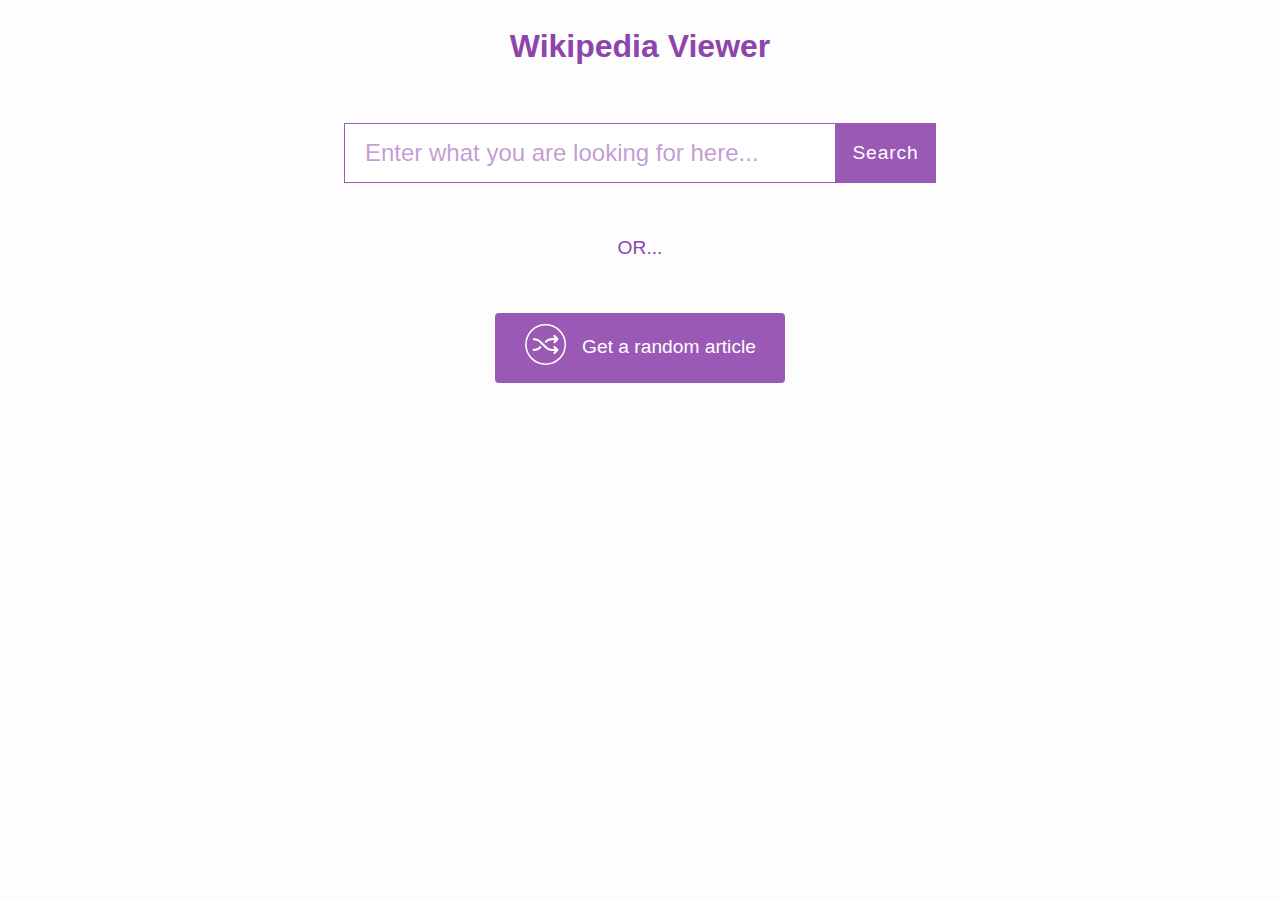
<file: index.html>
<!DOCTYPE html>
<html lang="en"></html>
<head>
  <meta charset="UTF-8"/>
  <meta name="viewport" content="width=device-width, initial-scale=1.0"/>
  <meta http-equiv="X-UA-Compatible" content="ie=edge"/>
  <link rel="stylesheet" href="assets/css/main.css"/>
  <title>My Wikipedia Viewer App</title>
</head>
<body>
  <div class="container">
    <h1>Wikipedia Viewer</h1>
    <form id="searchForm">
      <input id="searchInput" type="text" placeholder="Enter what you are looking for here..." autofocus="autofocus"/>
      <input id="submitForm" type="submit" value="Search"/>
    </form>
    <div id="formResult"></div>
    <div class="or">Or...</div><a id="randomSearch" href="https://en.wikipedia.org/wiki/Special:Random"> 
      <svg xmlns="http://www.w3.org/2000/svg" viewbox="0 0 40 40">
        <style type="text/css">.st1{clip-path:url(#SVGID_2_);}</style>
        <circle cx="20.1" cy="20" r="18.3" class="st0"></circle>
        <g>
          <defs>
            <rect id="SVGID_1_" x="6.3" y="10.9" width="27.8" height="19"></rect>
          </defs>
          <clippath id="SVGID_2_">
            <use xlink:href="#SVGID_1_" style="overflow:visible;"></use>
          </clippath>
          <g class="st1">
            <path d="M9.1 26c-0.6 0-1-0.4-1-1s0.4-1 1-1c2 0 4-0.8 5.4-2.2 0.4-0.4 1-0.4 1.4 0s0.4 1 0 1.4C14.1 25 11.6 26 9.1 26z"></path>
          </g>
          <g class="st1">
            <path d="M20 0C9 0 0 9 0 20s9 20 20 20 20-9 20-20S31 0 20 0zM20 38c-9.9 0-18-8.1-18-18S10.1 2 20 2s18 8.1 18 18S29.9 38 20 38z"></path>
            <path d="M31.8 25.8L29 28.6c-0.2 0.2-0.5 0.3-0.7 0.3 -0.3 0-0.5-0.1-0.7-0.3 -0.4-0.4-0.4-1 0-1.4l1.1-1.1h-2.3c-2.6 0-5-1-6.8-2.8l-5-5c-1.4-1.4-3.4-2.2-5.4-2.2 -0.6 0-1-0.4-1-1s0.4-1 1-1c2.5 0 5 1 6.8 2.8l5 5c1.5 1.4 3.4 2.2 5.4 2.2h2.3L27.6 23c-0.4-0.4-0.4-1 0-1.4s1-0.4 1.4 0l2.8 2.8C32.2 24.7 32.2 25.4 31.8 25.8z"></path>
            <path d="M31.8 15.7L29 18.5c-0.2 0.2-0.5 0.3-0.7 0.3 -0.3 0-0.5-0.1-0.7-0.3 -0.4-0.4-0.4-1 0-1.4l1.1-1.1h-2.3c-2 0-4 0.8-5.4 2.2 -0.2 0.2-0.5 0.3-0.7 0.3 -0.3 0-0.5-0.1-0.7-0.3 -0.4-0.4-0.4-1 0-1.4 1.8-1.8 4.2-2.8 6.8-2.8h2.3l-1.1-1.1c-0.4-0.4-0.4-1 0-1.4s1-0.4 1.4 0l2.8 2.8C32.2 14.6 32.2 15.3 31.8 15.7z"></path>
          </g>
        </g>
      </svg><span>Get a random article</span></a>
  </div>
  <script src="https://code.jquery.com/jquery-3.1.1.min.js" integrity="sha256-hVVnYaiADRTO2PzUGmuLJr8BLUSjGIZsDYGmIJLv2b8=" crossorigin="anonymous"></script>
  <script src="assets/js/functions.js"></script>
</body>
</file>
<file: assets/css/main.css>
@font-face {
  font-family: 'Fira Sans';
  font-style: normal;
  font-weight: 400;
  src: local("Fira Sans"), local("FiraSans-Regular"), url(http://fonts.gstatic.com/s/firasans/v5/EjsrzDkQUQCDwsBtLpcVQZBw1xU1rKptJj_0jans920.woff2) format("woff2");
  unicode-range: U+0000-00FF, U+0131, U+0152-0153, U+02C6, U+02DA, U+02DC, U+2000-206F, U+2074, U+20AC, U+2212, U+2215, U+E0FF, U+EFFD, U+F000;
}

@font-face {
  font-family: 'Fira Sans';
  font-style: normal;
  font-weight: 700;
  src: local("Fira Sans Bold"), local("FiraSans-Bold"), url(http://fonts.gstatic.com/s/firasans/v5/DugPdSljmOTocZOR2CItOhampu5_7CjHW5spxoeN3Vs.woff2) format("woff2");
  unicode-range: U+0000-00FF, U+0131, U+0152-0153, U+02C6, U+02DA, U+02DC, U+2000-206F, U+2074, U+20AC, U+2212, U+2215, U+E0FF, U+EFFD, U+F000;
}

@font-face {
  font-family: 'Fira Mono';
  font-style: normal;
  font-weight: 400;
  src: local("Fira Mono"), local("FiraMono"), url(http://fonts.gstatic.com/s/firamono/v3/SlRWfq1zeqXiYWAN-lnG-pBw1xU1rKptJj_0jans920.woff2) format("woff2");
  unicode-range: U+0000-00FF, U+0131, U+0152-0153, U+02C6, U+02DA, U+02DC, U+2000-206F, U+2074, U+20AC, U+2212, U+2215, U+E0FF, U+EFFD, U+F000;
}

/*! normalize.css v3.0.2 | MIT License | git.io/normalize */
html {
  font-family: sans-serif;
  -ms-text-size-adjust: 100%;
  -webkit-text-size-adjust: 100%;
}

body {
  margin: 0;
}

article,
aside,
details,
figcaption,
figure,
footer,
header,
hgroup,
main,
menu,
nav,
section,
summary {
  display: block;
}

audio,
canvas,
progress,
video {
  display: inline-block;
  vertical-align: baseline;
}

audio:not([controls]) {
  display: none;
  height: 0;
}

[hidden],
template {
  display: none;
}

a {
  background-color: transparent;
}

a:active,
a:hover {
  outline: 0;
}

abbr[title] {
  border-bottom: 1px dotted;
}

b,
strong {
  font-weight: bold;
}

dfn {
  font-style: italic;
}

h1 {
  font-size: 2em;
  margin: 0.67em 0;
}

mark {
  background: #ff0;
  color: #000;
}

small {
  font-size: 80%;
}

sub,
sup {
  font-size: 75%;
  line-height: 0;
  position: relative;
  vertical-align: baseline;
}

sup {
  top: -0.5em;
}

sub {
  bottom: -0.25em;
}

img {
  border: 0;
}

svg:not(:root) {
  overflow: hidden;
}

figure {
  margin: 1em 40px;
}

hr {
  -moz-box-sizing: content-box;
  box-sizing: content-box;
  height: 0;
}

pre {
  overflow: auto;
}

code,
kbd,
pre,
samp {
  font-family: monospace, monospace;
  font-size: 1em;
}

button,
input,
optgroup,
select,
textarea {
  color: inherit;
  font: inherit;
  margin: 0;
}

button {
  overflow: visible;
}

button,
select {
  text-transform: none;
}

button,
html input[type="button"],
input[type="reset"],
input[type="submit"] {
  -webkit-appearance: button;
  cursor: pointer;
}

button[disabled],
html input[disabled] {
  cursor: default;
}

button::-moz-focus-inner,
input::-moz-focus-inner {
  border: 0;
  padding: 0;
}

input {
  line-height: normal;
}

input[type="checkbox"],
input[type="radio"] {
  box-sizing: border-box;
  padding: 0;
}

input[type="number"]::-webkit-inner-spin-button,
input[type="number"]::-webkit-outer-spin-button {
  height: auto;
}

input[type="search"] {
  -webkit-appearance: textfield;
  -moz-box-sizing: content-box;
  -webkit-box-sizing: content-box;
  box-sizing: content-box;
}

input[type="search"]::-webkit-search-cancel-button,
input[type="search"]::-webkit-search-decoration {
  -webkit-appearance: none;
}

fieldset {
  border: 1px solid #c0c0c0;
  margin: 0 2px;
  padding: 0.35em 0.625em 0.75em;
}

legend {
  border: 0;
  padding: 0;
}

textarea {
  overflow: auto;
}

optgroup {
  font-weight: bold;
}

table {
  border-collapse: collapse;
  border-spacing: 0;
}

td,
th {
  padding: 0;
}

body {
  background-color: rgba(236, 240, 241, 0.1);
  font-size: 16px;
  line-height: 1.6;
  font-family: 'Ubuntu', sans-serif;
  color: #040404;
  -webkit-font-smoothing: antialiased;
  -webkit-text-size-adjust: 100%;
}

.container {
  max-width: 900px;
  margin: auto;
  color: #8e44ad;
}

.container h1 {
  text-align: center;
  margin-bottom: 50px;
}

.container form#searchForm {
  text-align: center;
  position: relative;
  display: flex;
  justify-content: center;
}

.container form#searchForm input#searchInput {
  width: 450px;
  padding: 15px 20px;
  font-size: 1.5em;
  border: 1px solid #9b59b6;
}

.container form#searchForm input#searchInput::placeholder {
  opacity: 1;
  color: rgba(155, 89, 182, 0.6);
}

.container form#searchForm input#searchInput::-moz-placeholder {
  opacity: 1;
  color: rgba(155, 89, 182, 0.6);
}

.container form#searchForm input#searchInput:-moz-placeholder {
  opacity: 1;
  color: rgba(155, 89, 182, 0.6);
}

.container form#searchForm input#searchInput::-webkit-input-placeholder {
  opacity: 1;
  color: rgba(155, 89, 182, 0.6);
}

.container form#searchForm input#searchInput:-ms-input-placeholder {
  opacity: 1;
  color: rgba(155, 89, 182, 0.6);
}

.container form#searchForm input#searchInput::-ms-input-placeholder {
  opacity: 1;
  color: rgba(155, 89, 182, 0.6);
}

.container form#searchForm input#searchInput:focus {
  border: 1px solid #9b59b6;
  outline: none;
}

.container form#searchForm input#submitForm {
  display: block;
  width: 100px;
  border: 1px solid #9b59b6;
  border-left: none;
  background-color: #9b59b6;
  color: white;
  font-size: 1.2em;
  letter-spacing: 0.9px;
}

.container form#searchForm input#submitForm:hover {
  background-color: white;
  color: #9b59b6;
}

.container form#searchForm input#submitForm:focus, .container form#searchForm input#submitForm:active {
  outline: none;
}

.container #formResult {
  text-align: center;
  margin: 50px auto;
  font-style: italic;
}

.container #formResult .error {
  color: #e74c3c;
}

.container .resultContainer {
  min-width: 600px;
  width: 80%;
  margin: auto;
  border: 1px solid #9b59b6;
  border-radius: 2px;
}

.container .resultContainer .singleResult {
  margin: auto;
  padding: 20px 20px;
}

.container .resultContainer .singleResult:hover {
  color: white;
  background-color: #9b59b6;
  cursor: pointer;
}

.container .resultContainer hr {
  border: 1px solid rgba(155, 89, 182, 0.4);
  width: 60%;
}

.container .resultContainer hr:last-child {
  display: none;
}

.container .resultContainer h1 {
  text-align: left;
  width: 90%;
  display: inline-block;
  margin: 0 auto 10px;
}

.container .resultContainer .description, .container .resultContainer p {
  margin: auto;
  width: 90%;
  text-align: left;
  line-height: 1.7em;
  font-style: normal;
  font-size: 1.1em;
}

.container .or {
  margin: 50px auto;
  text-align: center;
  text-transform: uppercase;
  font-size: 1.2em;
  color: #8e44ad;
}

.container a#randomSearch {
  display: block;
  margin: 50px auto;
  text-align: center;
  padding: 10px 20px;
  background-color: #9b59b6;
  width: 250px;
  color: white;
  text-decoration: none;
  font-size: 1.2em;
  border-radius: 4px;
}

.container a#randomSearch:hover {
  background-color: white;
  color: #9b59b6;
  border: 1px solid #9b59b6;
}

.container a#randomSearch:hover svg .st0 {
  stroke: #9b59b6;
}

.container a#randomSearch:hover svg .st1 {
  fill: #9b59b6;
}

.container a#randomSearch svg {
  display: inline-block;
  height: 43px;
  width: auto;
  margin-right: 15px;
  margin-bottom: 7px;
  vertical-align: middle;
}

.container a#randomSearch svg .st0 {
  fill: none;
  stroke: #fff;
  stroke-width: 1.4173;
}

.container a#randomSearch svg .st1 {
  fill: white;
}
</file>
